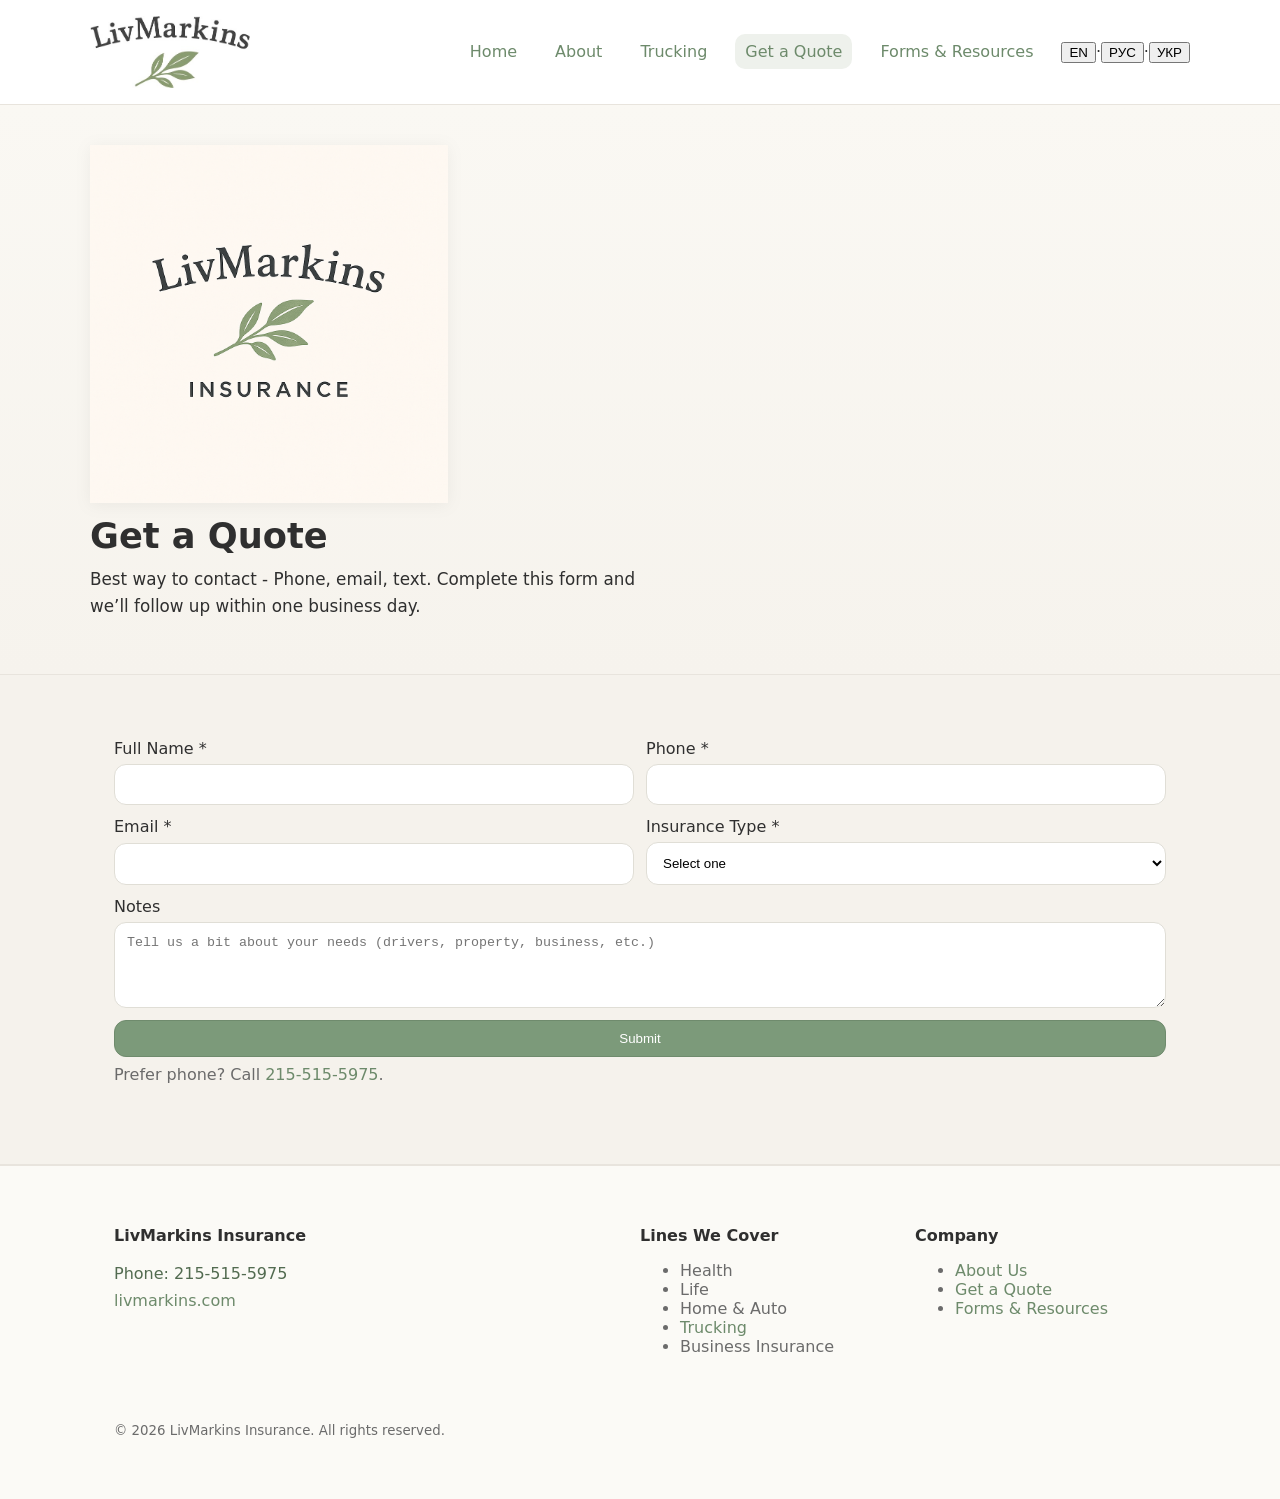
<file: quote.html>
<!doctype html>
<html lang="en">
<head>
  <meta charset="utf-8"/>
  <meta name="viewport" content="width=device-width, initial-scale=1"/>
  <title>Get a Quote — LivMarkins Insurance</title>
  <meta name="description" content="Request an insurance quote from LivMarkins Insurance. We’ll follow up within one business day."/>
  <meta property="og:image" content="https://alex-makidon.github.io/livmarkins/assets/share-image.png?v=5">
  <link rel="stylesheet" href="styles.css?v=footer-icons-20261004"/>
</head>

<body>
  <header>
    <div class="container nav">
      <div class="brand">
        <img src="assets/logo_name.png?v=5" alt="LivMarkins" class="brand-wordmark"/>
      </div>

      <nav class="nav-desktop" aria-label="Primary">
        <ul>
          <li><a href="index.html" class="home-link">Home</a></li>
          <li><a href="about.html" class="about-link">About</a></li>
<li><a href="/LivMarkinsTest/trucking/" class="trucking-link">Trucking</a></li>
          <li><a href="quote.html" class="quote-link active" aria-current="page">Get a Quote</a></li>
          <li><a href="resources.html" class="res-link">Forms &amp; Resources</a></li>
        </ul>
      </nav>

      <button class="nav-toggle" aria-label="Open menu" aria-controls="mobileNav" aria-expanded="false">
        <span class="bar"></span><span class="bar"></span><span class="bar"></span>
      </button>
    </div>

    <div id="mobileNav" class="mobile-nav" hidden>
      <div class="mobile-nav-panel">
        <button class="nav-close" aria-label="Close menu">✕</button>
        <ul>
          <li><a href="index.html" class="home-link">Home</a></li>
          <li><a href="about.html" class="about-link">About</a></li>
<li><a href="/LivMarkinsTest/trucking/" class="trucking-link">Trucking</a></li>
          <li><a href="resources.html" class="res-link">Forms &amp; Resources</a></li>
        </ul>
      </div>
      <div class="mobile-nav-backdrop"></div>
    </div>
  </header>

  <section class="hero">
    <div class="container hero-inner">
      <div>
        <img src="assets/logo.png" alt="LivMarkins Insurance" class="hero-full-logo"/>
        <h1>Get a Quote</h1>
        <p>
          Best way to contact - Phone, email, text.
          Complete this form and we’ll follow up within one business day.
        </p>
      </div>
    </div>
  </section>

  <section class="section">
    <div class="container">
      <div id="form-status" class="notice hidden" role="status" aria-live="polite"></div>

      <form id="quoteForm" action="https://formspree.io/f/xwpnjvvl" method="POST" novalidate>
        <div class="form-row">
          <div class="input">
            <label for="name">Full Name *</label>
            <input id="name" name="name" type="text" required autocomplete="name"/>
          </div>
          <div class="input">
            <label for="phone">Phone *</label>
            <input
              id="phone"
              name="phone"
              type="tel"
              required
              autocomplete="tel"
              inputmode="tel"
              minlength="7"
            />
          </div>
        </div>

        <div class="form-row">
          <div class="input">
            <label for="email">Email *</label>
            <!-- Use _replyto so Formspree uses it as Reply-To -->
            <input id="email" name="_replyto" type="email" required autocomplete="email" inputmode="email"/>
          </div>
          <div class="input">
            <label for="type">Insurance Type *</label>
            <select id="type" name="insurance_type" required>
              <option value="">Select one</option>
              <option>Health</option>
              <option>Life</option>
              <option>Home</option>
              <option>Auto</option>
              <option>Trucking</option>
              <option>Business Insurance</option>
            </select>
          </div>
        </div>

        <div class="input">
          <label for="message">Notes</label>
          <textarea
            id="message"
            name="message"
            rows="4"
            placeholder="Tell us a bit about your needs (drivers, property, business, etc.)"
          ></textarea>
        </div>

        <!-- Optional helpers -->
        <input type="hidden" name="_subject" value="New Quote Request from LivMarkins.com">
        <input type="hidden" name="_redirect" value="https://livmarkins.com/thank-you.html">

        <!-- Honeypot anti-spam -->
        <input type="text" name="_gotcha" style="display:none" tabindex="-1" autocomplete="off">

        <!-- Single submit button -->
        <button class="button" type="submit">Submit</button>
      </form>

      <p class="muted" style="margin-top:8px">
        Prefer phone? Call <a href="tel:+12155155975"><strong>215-515-5975</strong></a>.
      </p>
    </div>
  </section>

  <footer>
    <div class="container footer-grid">
      <div>
        <div class="brand" style="margin-bottom:10px"><strong>LivMarkins Insurance</strong></div>
        <div class="muted">
          <a class="footer-contact-link" href="tel:+12155155975"><svg class="footer-icon" width="18" height="18" viewBox="0 0 24 24" aria-hidden="true" focusable="false"><path d="M22 16.92v3a2 2 0 0 1-2.18 2 19.79 19.79 0 0 1-8.63-3.07 19.5 19.5 0 0 1-6-6 19.79 19.79 0 0 1-3.07-8.67A2 2 0 0 1 4.11 2h3a2 2 0 0 1 2 1.72c.13.96.36 1.91.69 2.81a2 2 0 0 1-.45 2.11L8.09 9.91a16 16 0 0 0 6 6l1.27-1.27a2 2 0 0 1 2.11-.45c.9.33 1.85.56 2.81.69A2 2 0 0 1 22 16.92Z" fill="none" stroke="currentColor" stroke-width="1.8" stroke-linecap="round" stroke-linejoin="round"/></svg><span>Phone: 215-515-5975</span></a><br/>
          <a href="https://livmarkins.com">livmarkins.com</a>
        </div>
      </div>

      <div>
        <strong>Lines We Cover</strong>
        <ul class="muted">
          <li>Health</li>
          <li>Life</li>
          <li>Home &amp; Auto</li>
          <li><a href="/LivMarkinsTest/trucking/">Trucking</a></li>
          <li>Business Insurance</li>
        </ul>
      </div>

      <div>
        <strong>Company</strong>
        <ul class="muted">
          <li><a href="about.html">About Us</a></li>
          <li><a href="quote.html">Get a Quote</a></li>
          <li><a href="resources.html">Forms &amp; Resources</a></li>
        </ul>
      </div>
    </div>

    <div class="container">
      <small>© <span id="year"></span> LivMarkins Insurance. All rights reserved.</small>
    </div>
  </footer>

  <script>document.getElementById('year').textContent = new Date().getFullYear()</script>
  <script src="script.js?v=trucking-20261004" defer></script>
</body>
</html>
</file>
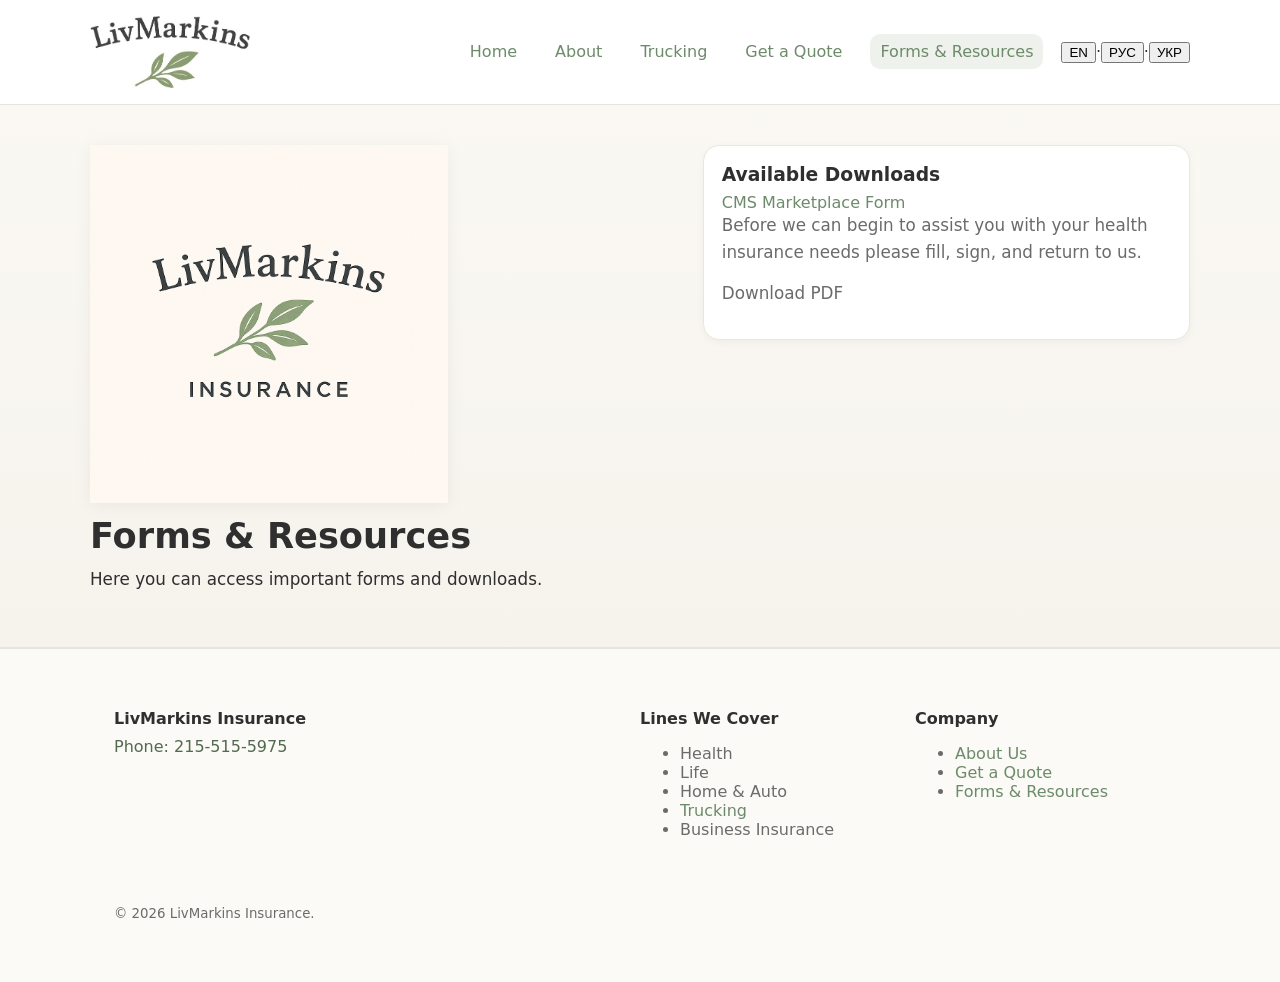
<file: resources.html>
<!doctype html>
<html lang="en">
<head>
  <meta charset="utf-8"/>
  <meta name="viewport" content="width=device-width, initial-scale=1"/>
  <title>Forms & Resources — LivMarkins Insurance</title>
  <meta name="description" content="Download client forms and helpful resources from LivMarkins Insurance."/>
  <meta property="og:image" content="https://alex-makidon.github.io/livmarkins/assets/share-image.png?v=5">
  <link rel="stylesheet" href="styles.css?v=footer-icons-20261004"/>
</head>

<body>

<header>
  <div class="container nav">
    <div class="brand">
      <img src="assets/logo_name.png?v=5" alt="LivMarkins" class="brand-wordmark"/>
    </div>

    <nav class="nav-desktop" aria-label="Primary">
      <ul>
        <li><a href="index.html" class="home-link">Home</a></li>
        <li><a href="about.html" class="about-link">About</a></li>
<li><a href="/LivMarkinsTest/trucking/" class="trucking-link">Trucking</a></li>
        <li><a href="quote.html" class="quote-link">Get a Quote</a></li>
        <li><a href="resources.html" class="res-link active" aria-current="page">Forms &amp; Resources</a></li>
      </ul>
    </nav>

    <button class="nav-toggle" aria-label="Open menu" aria-controls="mobileNav" aria-expanded="false">
      <span class="bar"></span><span class="bar"></span><span class="bar"></span>
    </button>
  </div>

  <div id="mobileNav" class="mobile-nav" hidden>
    <div class="mobile-nav-panel">
      <button class="nav-close" aria-label="Close menu">✕</button>
      <ul>
        <li><a href="index.html" class="home-link">Home</a></li>
        <li><a href="about.html" class="about-link">About</a></li>
<li><a href="/LivMarkinsTest/trucking/" class="trucking-link">Trucking</a></li>
        <li><a href="quote.html" class="quote-link">Get a Quote</a></li>
        <li><a href="resources.html" class="res-link" aria-current="page">Forms &amp; Resources</a></li>
      </ul>
    </div>
    <div class="mobile-nav-backdrop"></div>
  </div>
</header>


<section class="hero">
  <div class="container hero-inner">

    <div>
      <img src="assets/logo.png" alt="LivMarkins Insurance" class="hero-full-logo"/>
      <h1>Forms & Resources</h1>
      <p>Here you can access important forms and downloads.</p>
    </div>

    <div class="card">

      <h3>Available Downloads</h3>

      <div id="pdfList">

        <div class="resource-item">
          <a
            href="assets/resources/cms-marketplace-form.pdf"
            target="_blank"
            rel="noopener"
            class="resource-link"
            aria-label="Open CMS Marketplace Form PDF in a new tab"
          >
            <strong>CMS Marketplace Form</strong>
          </a>

          <p class="muted">
            Before we can begin to assist you with your health insurance needs please fill, sign, and return to us.
          </p>

          <!-- Optional: direct download link -->
          <p style="margin-top:8px;">
            <a
              href="assets/resources/cms-marketplace-form.pdf"
              download="CMS-Marketplace-Form.pdf"
              class="muted"
              aria-label="Download CMS Marketplace Form PDF"
            >
              Download PDF
            </a>
          </p>
        </div>

      </div>

    </div>

  </div>
</section>


<footer>
  <div class="container footer-grid">

    <div>
      <strong>LivMarkins Insurance</strong><br/>
      <a class="footer-contact-link" href="tel:+12155155975"><svg class="footer-icon" width="18" height="18" viewBox="0 0 24 24" aria-hidden="true" focusable="false"><path d="M22 16.92v3a2 2 0 0 1-2.18 2 19.79 19.79 0 0 1-8.63-3.07 19.5 19.5 0 0 1-6-6 19.79 19.79 0 0 1-3.07-8.67A2 2 0 0 1 4.11 2h3a2 2 0 0 1 2 1.72c.13.96.36 1.91.69 2.81a2 2 0 0 1-.45 2.11L8.09 9.91a16 16 0 0 0 6 6l1.27-1.27a2 2 0 0 1 2.11-.45c.9.33 1.85.56 2.81.69A2 2 0 0 1 22 16.92Z" fill="none" stroke="currentColor" stroke-width="1.8" stroke-linecap="round" stroke-linejoin="round"/></svg><span>Phone: 215-515-5975</span></a>
    </div>

    <div>
      <strong>Lines We Cover</strong>
      <ul class="muted">
        <li>Health</li>
        <li>Life</li>
        <li>Home & Auto</li>
        <li><a href="/LivMarkinsTest/trucking/">Trucking</a></li>
        <li>Business Insurance</li>
      </ul>
    </div>

    <div>
      <strong>Company</strong>
      <ul class="muted">
        <li><a href="about.html">About Us</a></li>
        <li><a href="quote.html">Get a Quote</a></li>
        <li><a href="resources.html">Forms & Resources</a></li>
      </ul>
    </div>

  </div>

  <div class="container">
    <small>© <span id="year"></span> LivMarkins Insurance.</small>
  </div>

</footer>


<script>
document.getElementById('year').textContent = new Date().getFullYear()
</script>

<script src="script.js?v=trucking-20261004" defer></script>

</body>
</file>
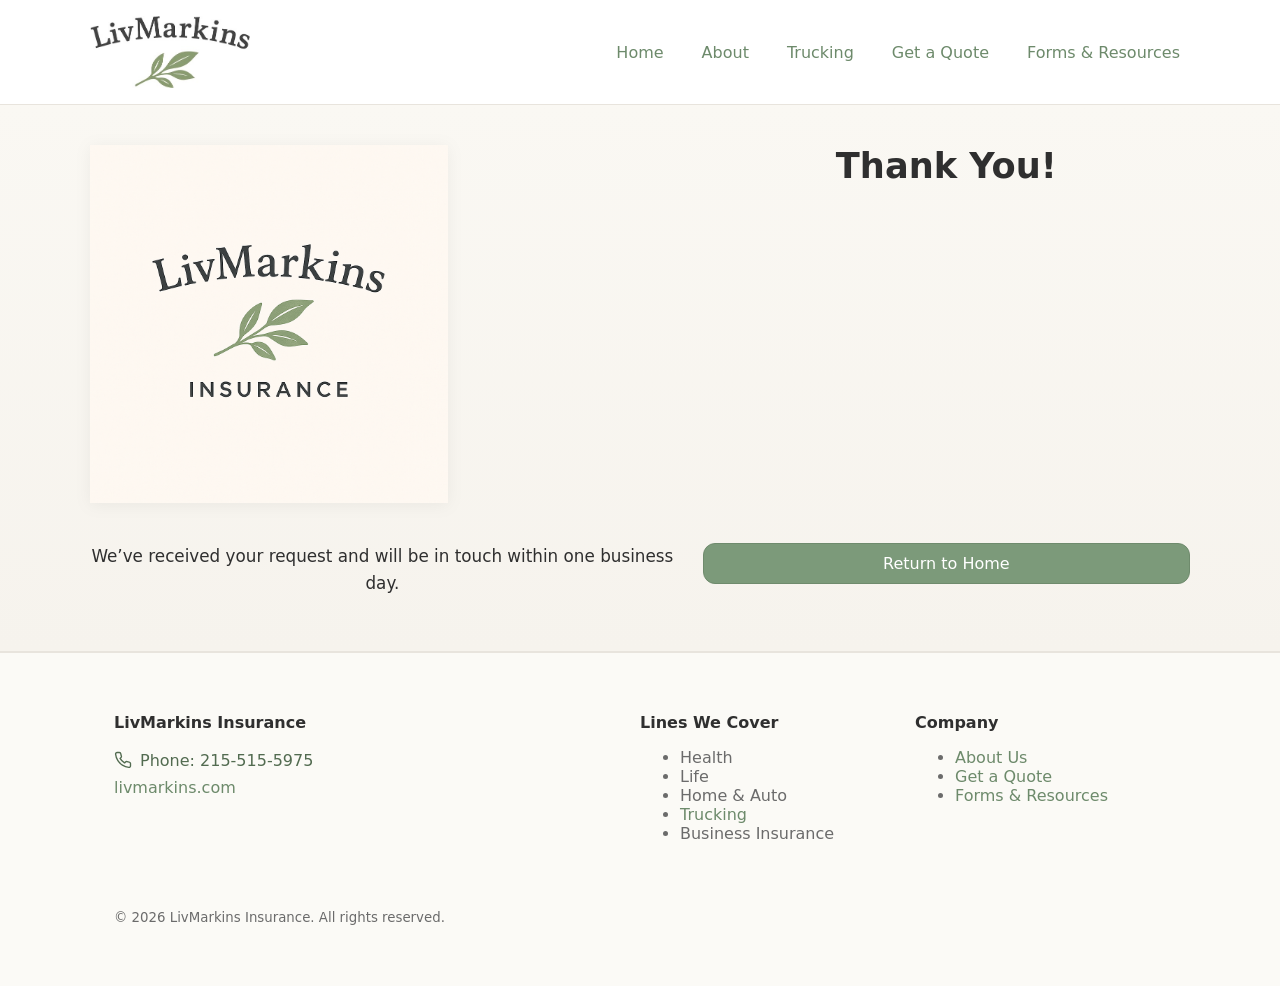
<file: thank-you.html>
<!doctype html>
<html lang="en">
<head>
  <meta charset="utf-8"/>
  <meta name="viewport" content="width=device-width, initial-scale=1"/>
  <title>Thank You — LivMarkins Insurance</title>
  <meta name="description" content="Thank you for contacting LivMarkins Insurance. We’ll be in touch shortly."/>
  <link rel="stylesheet" href="styles.css?v=footer-icons-20261004"/>
</head>
<body>
  <header>
    <div class="container nav">
      <div class="brand">
        <a href="index.html">
          <img src="assets/logo_name.png?v=5" alt="LivMarkins" class="brand-wordmark"/>
        </a>
      </div>
      <nav class="nav-desktop" aria-label="Primary">
        <ul>
          <li><a href="index.html" class="home-link">Home</a></li>
          <li><a href="about.html" class="about-link">About</a></li>
<li><a href="/LivMarkinsTest/trucking/" class="trucking-link">Trucking</a></li>
          <li><a href="quote.html" class="quote-link">Get a Quote</a></li>
          <li><a href="resources.html" class="res-link">Forms &amp; Resources</a></li>
        </ul>
      </nav>
    </div>
  </header>

  <!-- Hero-style thank you section -->
  <section class="hero">
    <div class="container hero-inner" style="text-align:center">
      <img src="assets/logo.png" alt="LivMarkins Insurance" class="hero-full-logo"/>
      <h1>Thank You!</h1>
      <p>We’ve received your request and will be in touch within one business day.</p>
      <a href="index.html" class="button">Return to Home</a>
    </div>
  </section>

  <footer>
    <div class="container footer-grid">
      <div>
        <div class="brand" style="margin-bottom:10px"><strong>LivMarkins Insurance</strong></div>
        <div class="muted">
          <a class="footer-contact-link" href="tel:+12155155975"><svg class="footer-icon" width="18" height="18" viewBox="0 0 24 24" aria-hidden="true" focusable="false"><path d="M22 16.92v3a2 2 0 0 1-2.18 2 19.79 19.79 0 0 1-8.63-3.07 19.5 19.5 0 0 1-6-6 19.79 19.79 0 0 1-3.07-8.67A2 2 0 0 1 4.11 2h3a2 2 0 0 1 2 1.72c.13.96.36 1.91.69 2.81a2 2 0 0 1-.45 2.11L8.09 9.91a16 16 0 0 0 6 6l1.27-1.27a2 2 0 0 1 2.11-.45c.9.33 1.85.56 2.81.69A2 2 0 0 1 22 16.92Z" fill="none" stroke="currentColor" stroke-width="1.8" stroke-linecap="round" stroke-linejoin="round"/></svg><span>Phone: 215-515-5975</span></a><br/>
          <a href="https://livmarkins.com">livmarkins.com</a>
        </div>
      </div>
      <div>
        <strong>Lines We Cover</strong>
        <ul class="muted">
          <li>Health</li><li>Life</li><li>Home &amp; Auto</li><li><a href="/LivMarkinsTest/trucking/">Trucking</a></li><li>Business Insurance</li>
        </ul>
      </div>
      <div>
        <strong>Company</strong>
        <ul class="muted">
          <li><a href="about.html">About Us</a></li>
          <li><a href="quote.html">Get a Quote</a></li>
          <li><a href="resources.html">Forms &amp; Resources</a></li>
        </ul>
      </div>
    </div>
    <div class="container">
      <small>© <span id="year"></span> LivMarkins Insurance. All rights reserved.</small>
    </div>
  </footer>

  <script>
    document.getElementById('year').textContent = new Date().getFullYear();
  </script>
</body>
</html>
</file>
<file: styles.css>
/* ===========================
   LivMarkins — styles.css
   =========================== */

:root{
  --sage:#7C9A7A;
  --sage-600:#6d8a6b;
  --charcoal:#2F2F2F;
  --stone:#F5F2EC;
  --white:#ffffff;
  --accent:#C9D6C3;
}

*{ box-sizing:border-box; }

html, body{
  margin:0;
  padding:0;
  font-family:system-ui,-apple-system,Segoe UI,Roboto,Inter,Helvetica,Arial,sans-serif;
  color:var(--charcoal);
  background:var(--stone);
  overflow-x:hidden;
}

/* Links */
a{ color:var(--sage-600); text-decoration:none; }
a:hover{ text-decoration:underline; }

/* Page container */
.container{
  max-width:1100px;
  margin:0 auto;
  padding:24px;
}

/* Header (desktop defaults) */
header{
  position:-webkit-sticky;
  position:sticky;
  top:0;
  z-index:1000;
  background:var(--white);
  border-bottom:1px solid #e8e4dd;
}

.nav{
  display:flex;
  align-items:center;
  justify-content:space-between;
  gap:24px;
  padding:16px 0;
}

.brand{ display:flex; align-items:center; gap:12px; }
.brand-wordmark{ display:block; }

/* Desktop nav */
nav ul{
  display:flex;
  gap:18px;
  list-style:none;
  margin:0;
  padding:0;
}

nav a{
  padding:8px 10px;
  border-radius:10px;
}

nav a.active,
nav a:hover{
  background:#eef1ec;
  text-decoration:none;
}

nav a:focus-visible{
  outline:2px solid var(--sage);
  outline-offset:2px;
}

/* Hero */
.hero{
  background:linear-gradient(180deg,#faf8f3,#f6f3ed);
  border-bottom:1px solid #e8e4dd;
}

.hero-inner{
  display:grid;
  grid-template-columns:1.2fr 1fr;
  gap:28px;
  align-items:start;
  padding:40px 0;
}

.hero h1{
  font-size:2.2rem;
  margin:0 0 10px;
}

.hero p{
  font-size:1.05rem;
  margin:0 0 14px;
  line-height:1.6;
}

.hero .cta{
  display:flex;
  gap:12px;
  flex-wrap:wrap;
  margin-top:12px;
}

/* Full logo in hero */
.hero-full-logo{
  display:block;
  width:clamp(180px,28vw,360px);
  height:auto;
  margin:0 0 12px;
  filter:drop-shadow(0 2px 8px rgba(0,0,0,.05));
}

/* Buttons */
.button{
  display:inline-block;
  background:var(--sage);
  color:#fff;
  padding:10px 14px;
  border-radius:12px;
  border:1px solid #6f8b6d;
  text-decoration:none;
}

.button:hover{
  filter:brightness(0.97);
  text-decoration:none;
}

.button.secondary{
  background:#eef1ec;
  color:#2e3a2c;
  border-color:#dbe4d8;
}

/* Sections & cards */
.section{
  padding:40px 0;
  border-bottom:1px solid #e8e4dd;
}

.grid{
  display:grid;
  gap:18px;
}

.ins-list{
  grid-template-columns:repeat(2, minmax(0,1fr));
}

.card{
  background:#fff;
  border:1px solid #ebe7de;
  border-radius:16px;
  padding:18px;
  box-shadow:0 2px 8px rgba(0,0,0,.04);
}

.card h3{ margin:0 0 8px; }

.badge{
  display:inline-block;
  background:#eef1ec;
  color:var(--sage-600);
  padding:4px 8px;
  border-radius:999px;
  font-size:.8rem;
  border:1px solid #dbe4d8;
}

/* About page team photo */
.about-photo-section{
  padding:56px 0;
  background:var(--white);
  border-bottom:1px solid #e8e4dd;
}

.about-photo-wrap{
  display:flex;
  align-items:center;
  justify-content:space-between;
  gap:40px;
  flex-wrap:wrap;
}

.about-photo-card{
  flex:1 1 420px;
}

.about-photo{
  display:block;
  width:100%;
  max-width:460px;
  height:auto;
  border-radius:18px;
  border:1px solid #ebe7de;
  box-shadow:0 8px 24px rgba(0,0,0,.08);
  object-fit:cover;
}

.about-photo-content{
  flex:1 1 320px;
}

.about-photo-content h2{
  margin:0 0 12px;
  font-size:1.8rem;
}

.about-photo-content p{
  margin:0 0 14px;
  line-height:1.6;
  font-size:1.05rem;
}

/* Details/accordion */
details{
  background:#fbfaf6;
  border:1px solid #eee7d9;
  padding:14px;
  border-radius:12px;
}

details + details{ margin-top:10px; }

details summary{
  cursor:pointer;
  font-weight:600;
  color:#2e3a2c;
}

/* Desktop accordion scroll */
@media (min-width:821px){
  .accordion-panel{
    max-height:520px;
    overflow:auto;
    -webkit-overflow-scrolling:touch;
  }
}

/* Forms */
form{ display:grid; gap:12px; }

.input{
  display:grid;
  gap:6px;
}

input, select, textarea{
  width:100%;
  padding:12px 12px;
  border-radius:12px;
  border:1px solid #e0ded6;
  background:#fff;
  outline:none;
}

input:focus, select:focus, textarea:focus{
  border-color:var(--sage);
  box-shadow:0 0 0 3px #dfe9db;
}

.form-row{
  display:grid;
  grid-template-columns:1fr 1fr;
  gap:12px;
}

.notice{
  padding:10px 12px;
  border-radius:12px;
  border:1px solid #e7e2d8;
  background:#fbfaf7;
}

.alert{
  border-color:#f0d7d5;
  color:#8a1a13;
  background:#fff7f6;
}

.success{
  border-color:#cfe6cf;
  color:#1e5d1e;
  background:#f6fbf6;
}

.hidden{ display:none; }

/* ===========================
   Carrier logo running board
   =========================== */
.carrier-strip{
  padding:30px 0 36px;
  border-bottom:1px solid #e8e4dd;
  background:linear-gradient(180deg,#faf8f3,#f6f3ed);
}

.carrier-strip-title{
  margin:0 0 18px;
  text-align:center;
  font-size:1rem;
  font-weight:600;
  color:var(--sage-600);
}

.carrier-marquee{
  position:relative;
  overflow:hidden;
  width:100%;
  border-top:1px solid #e8e4dd;
  border-bottom:1px solid #e8e4dd;
  background:#fbfaf6;
  -webkit-tap-highlight-color:transparent;
}

.carrier-marquee::before,
.carrier-marquee::after{
  content:"";
  position:absolute;
  top:0;
  bottom:0;
  width:72px;
  z-index:2;
  pointer-events:none;
}

.carrier-marquee::before{
  left:0;
  background:linear-gradient(to right, #fbfaf6 0%, rgba(251,250,246,0) 100%);
}

.carrier-marquee::after{
  right:0;
  background:linear-gradient(to left, #fbfaf6 0%, rgba(251,250,246,0) 100%);
}

.carrier-track{
  display:flex;
  align-items:center;
  gap:54px;
  width:max-content;
  padding:22px 0;
  animation:carrierScroll 65s linear infinite;
  will-change:transform;
}

.carrier-marquee:hover .carrier-track{
  animation-play-state:paused;
}

.carrier-track img{
  height:46px;
  width:auto;
  max-width:180px;
  object-fit:contain;
  flex:0 0 auto;
  opacity:.82;
  filter:grayscale(100%);
  transition:transform .28s ease, opacity .28s ease, filter .28s ease;
  transform-origin:center center;
}

.carrier-marquee:hover .carrier-track img{
  opacity:.32;
}

.carrier-track img:hover{
  opacity:1;
  filter:grayscale(0%);
  transform:scale(1.28);
  z-index:5;
  position:relative;
}

@keyframes carrierScroll{
  from{ transform:translateX(0); }
  to{ transform:translateX(-50%); }
}

/* Footer */
footer{
  padding:36px 0;
  background:#fbfaf6;
  border-top:1px solid #e8e4dd;
  margin-top:0;
}

.footer-grid{
  display:grid;
  grid-template-columns:2fr 1fr 1fr;
  gap:24px;
}

small, .muted{ color:#6b6b6b; }

/* ===========================
   Splash video
   =========================== */
.splash{
  position:fixed;
  inset:0;
  background:#fff;
  display:grid;
  place-items:center;
  z-index:9999;
  transition:opacity .45s ease, visibility .45s ease;
}

.splash.hide{
  opacity:0;
  visibility:hidden;
  pointer-events:none;
}

.splash-video-wrap{
  width:100%;
  height:100%;
  background:#fff;
}

.splash-video{
  width:100%;
  height:100%;
  background:#fff;
  display:block;
}

@media (max-width:1023px){
  .splash-video{ object-fit:contain; }
}

@media (min-width:1024px){
  .splash-video{
    object-fit:cover;
    transform:scale(1.06);
    animation:splashSettle 600ms ease-out forwards;
  }
}

@keyframes splashSettle{
  from{ transform:scale(1.06); }
  to{ transform:scale(1); }
}

@media (prefers-reduced-motion:reduce){
  .splash{ display:none !important; }
  .splash-video{ display:none !important; }
  .accordion-panel{ max-height:none !important; }
}

/* ===========================
   Responsive
   =========================== */
@media (max-width:820px){
  .hero-inner{ grid-template-columns:1fr; }
  .ins-list{ grid-template-columns:1fr; }
  .footer-grid{ grid-template-columns:1fr; }
  .form-row{ grid-template-columns:1fr; }
  .container{ padding-left:20px; padding-right:20px; }
  .hero-full-logo{ width:clamp(180px,60vw,300px); }

  .about-photo-section{
    padding:44px 0;
  }

  .about-photo-wrap{
    flex-direction:column;
    align-items:center;
    text-align:center;
    gap:28px;
  }

  .about-photo-card,
  .about-photo-content{
    flex:1 1 100%;
  }

  .about-photo{
    margin:0 auto;
    max-width:100%;
  }

  .carrier-strip{
    padding:24px 0 28px;
  }

  .carrier-strip-title{
    margin-bottom:14px;
    font-size:.95rem;
  }

  .carrier-marquee::before,
  .carrier-marquee::after{
    width:32px;
  }

  .carrier-track{
    gap:30px;
    padding:16px 0;
    animation-duration:42s;
  }

  .carrier-track img{
    height:34px;
    max-width:135px;
  }

  /* Disable sticky hover/tap behavior on touch devices */
  .carrier-marquee:hover .carrier-track{
    animation-play-state:running;
  }

  .carrier-marquee:hover .carrier-track img{
    opacity:.82;
  }

  .carrier-track img:hover,
  .carrier-track img:active,
  .carrier-track img:focus{
    opacity:.82;
    filter:grayscale(100%);
    transform:none;
    position:static;
  }

  /* Fix header to top on mobile and reserve space */
  header{
    position:fixed;
    top:0;
    left:0;
    right:0;
    z-index:1000;
    box-shadow:0 2px 8px rgba(0,0,0,.04);
  }

  body{
    padding-top:var(--header-h, 96px);
  }
}

/* ===========================
   Mobile burger nav (≤ 820px)
   =========================== */
.nav-toggle{ display:none; }

@media (max-width:820px){
  .nav-desktop{ display:none; }

  .nav-toggle{
    display:inline-flex;
    flex-direction:column;
    gap:4px;
    width:40px;
    height:40px;
    align-items:center;
    justify-content:center;
    border:1px solid #e5e1d8;
    border-radius:10px;
    background:#fff;
    position:relative;
    z-index:30001;
    -webkit-tap-highlight-color:transparent;
  }

  .nav-toggle .bar{
    display:block;
    width:18px;
    height:2px;
    background:#2F2F2F;
    border-radius:2px;
  }

  header .container.nav{
    gap:12px;
    padding-left:12px;
    padding-right:12px;
  }

  header .brand img.brand-wordmark{
    height:48px;
    max-height:50px;
    width:auto;
    object-fit:contain;
    display:block;
  }

  .mobile-nav[hidden]{ display:none; }

  .mobile-nav{
    position:fixed;
    inset:0;
    z-index:30000;
  }

  .mobile-nav-backdrop{
    position:absolute;
    inset:0;
    background:rgba(0,0,0,.28);
    opacity:0;
    pointer-events:none;
    transition:opacity .2s ease;
    z-index:29999;
  }

  .mobile-nav-panel{
    position:absolute;
    top:0;
    right:0;
    height:100%;
    width:min(82vw,340px);
    background:#fff;
    border-left:1px solid #e8e4dd;
    transform:translateX(100%);
    transition:transform .25s ease;
    display:flex;
    flex-direction:column;
    padding:16px 14px max(20px, env(safe-area-inset-bottom));
    box-shadow:-8px 0 24px rgba(0,0,0,.08);
    z-index:30000;
  }

  .mobile-nav .nav-close{
    align-self:flex-end;
    font-size:22px;
    line-height:1;
    background:#fff;
    border:1px solid #e5e1d8;
    border-radius:10px;
    width:40px;
    height:40px;
  }

  .mobile-nav ul{
    list-style:none;
    margin:16px 0 0;
    padding:0;
    display:grid;
    gap:10px;
    position:relative;
    z-index:2;
  }

  .mobile-nav a{
    display:block;
    padding:12px 12px;
    border-radius:12px;
    font-size:18px;
    color:#fff;
    background:var(--sage);
    border:1px solid #6f8b6d;
    text-decoration:none;
    text-align:center;
  }

  .mobile-nav a:hover{
    filter:brightness(0.97);
    text-decoration:none;
  }

  .mobile-nav a[aria-current="page"]{
    background:var(--sage-600);
    border-color:#5c755a;
  }

  .mobile-cta{
    margin-top:auto;
    display:grid;
    gap:10px;
    padding-top:12px;
    border-top:1px solid #eee;
    position:relative;
    z-index:1;
    pointer-events:none;
  }

  .mobile-cta .button{
    pointer-events:auto;
    text-align:center;
  }

  body.menu-open .nav-toggle{
    visibility:hidden;
    pointer-events:none;
  }

  body.menu-open{ overflow:hidden; }
  body.menu-open .mobile-nav-backdrop{ opacity:1; pointer-events:auto; }
  body.menu-open .mobile-nav-panel{ transform:translateX(0); }

  .hero, .hero * { transform:none !important; }
}

/* Desktop header logo size */
header .brand img.brand-wordmark{
  height:72px;
  max-height:80px;
  width:auto;
  object-fit:contain;
  display:block;
}

/* Trucking navigation and home-page invitation */
.trucking-eyebrow { font-size:.75rem; font-weight:700; letter-spacing:.14em; text-transform:uppercase; color:#526b50; }
.trucking-promo { background:#e8ede4; border-bottom:1px solid #d7e0d1; }
.trucking-promo-inner { display:flex; align-items:center; justify-content:space-between; gap:32px; padding-top:40px; padding-bottom:40px; }
.trucking-promo h2 { margin:10px 0; font-size:1.6rem; max-width:620px; }
.trucking-promo p { margin:0; line-height:1.6; max-width:620px; }
.trucking-promo .button { background:#35573d; border-color:#35573d; flex-shrink:0; }
@media (min-width:821px) and (max-width:1100px) {
  header .container.nav { padding-left:20px; padding-right:20px; gap:12px; }
  header .brand img.brand-wordmark { width:210px; height:auto; }
  .nav-desktop ul { gap:2px; }
  .nav-desktop a { padding:8px 7px; font-size:.9rem; white-space:nowrap; }
}
@media (max-width:820px) {
  .trucking-promo-inner { flex-direction:column; align-items:flex-start; gap:20px; }
}

/* Footer contact links: decorative icons keep the visible labels accessible. */
footer .footer-contact-link {
  display:inline-flex;
  align-items:center;
  gap:8px;
  min-height:36px;
  color:#526b50;
  vertical-align:middle;
  border-radius:4px;
}
footer .footer-icon { width:18px; height:18px; flex-shrink:0; }
footer .footer-contact-link:focus-visible { outline:2px solid #526b50; outline-offset:4px; }
@media (max-width:820px) {
  footer .footer-contact-link { min-height:44px; }
}

/* Mobile menu button polish */
@media (max-width:820px){
  .nav-toggle{
    width:44px;
    height:44px;
    padding:0;
    gap:5px;
    border:0;
    border-radius:50%;
    background:#f5f6f2;
    box-shadow:none;
    flex:0 0 44px;
  }
  .nav-toggle .bar{
    width:20px;
    height:2px;
    background:#35573d;
    border-radius:999px;
  }
  .nav-toggle:focus-visible{
    outline:2px solid #6f8b6d;
    outline-offset:3px;
  }
}
</file>
